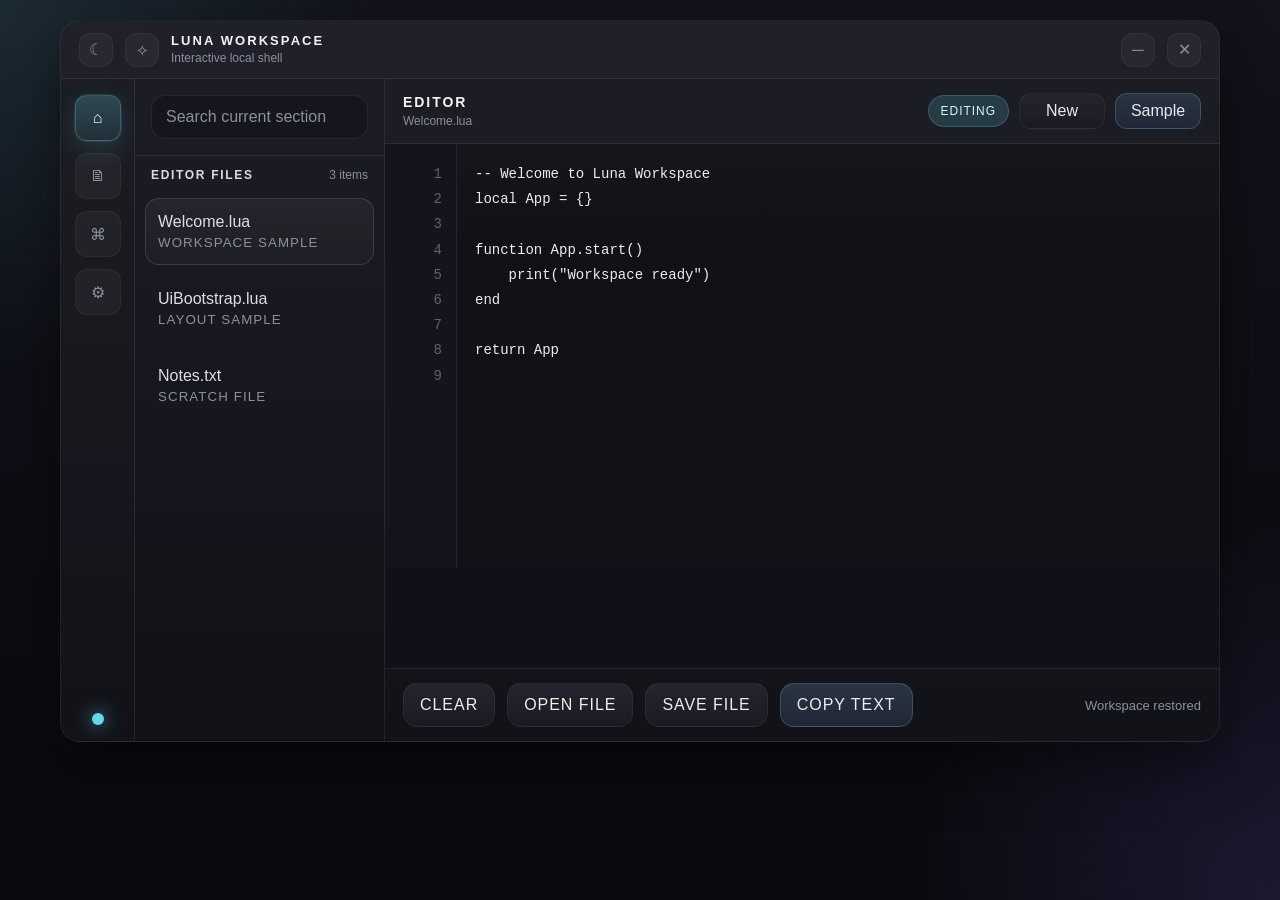
<file: docs/ui_mockup.html>
<!doctype html>
<html lang="ru">
<head>
  <meta charset="utf-8">
  <meta name="viewport" content="width=device-width, initial-scale=1">
  <title>Luna Workspace</title>
  <style>
    :root {
      --bg: #0c0d12;
      --panel: #15161d;
      --panel-soft: #1b1d25;
      --panel-strong: #21242e;
      --line: rgba(255, 255, 255, 0.08);
      --line-strong: rgba(255, 255, 255, 0.12);
      --text: #f2f3f7;
      --muted: #8a8fa1;
      --accent: #64d7ea;
      --accent-soft: rgba(100, 215, 234, 0.16);
      --success: #9ad08f;
      --warn: #f0c674;
      --code-purple: #9b6bff;
      --code-blue: #7ed6ff;
      --code-gold: #f0c674;
      --shadow: 0 24px 60px rgba(0, 0, 0, 0.45);
    }

    * {
      box-sizing: border-box;
    }

    html,
    body {
      margin: 0;
      min-height: 100%;
    }

    body {
      display: grid;
      place-items: center;
      padding: 20px;
      background:
        radial-gradient(circle at top left, rgba(100, 215, 234, 0.12), transparent 24%),
        radial-gradient(circle at bottom right, rgba(155, 107, 255, 0.14), transparent 24%),
        linear-gradient(180deg, #12131b 0%, #090a0f 100%);
      color: var(--text);
      font-family: "Segoe UI", Tahoma, sans-serif;
    }

    button,
    input,
    textarea {
      font: inherit;
    }

    .window {
      width: min(1160px, 100%);
      min-height: 720px;
      background: linear-gradient(180deg, rgba(25, 26, 34, 0.98), rgba(13, 14, 20, 0.98));
      border: 1px solid var(--line);
      border-radius: 20px;
      overflow: hidden;
      box-shadow: var(--shadow);
    }

    .titlebar {
      height: 58px;
      padding: 0 18px;
      display: flex;
      align-items: center;
      justify-content: space-between;
      background: rgba(255, 255, 255, 0.03);
      border-bottom: 1px solid var(--line);
    }

    .title-group,
    .title-actions {
      display: flex;
      align-items: center;
      gap: 12px;
    }

    .title-icon,
    .traffic,
    .side-btn,
    .mini-btn {
      display: grid;
      place-items: center;
      border-radius: 12px;
      border: 1px solid rgba(255, 255, 255, 0.05);
      background: rgba(255, 255, 255, 0.04);
      color: var(--muted);
    }

    .title-icon,
    .traffic {
      width: 34px;
      height: 34px;
    }

    .title-meta strong {
      display: block;
      font-size: 13px;
      letter-spacing: 0.16em;
      text-transform: uppercase;
    }

    .title-meta span {
      color: var(--muted);
      font-size: 12px;
    }

    .shell {
      display: grid;
      grid-template-columns: 74px 250px minmax(0, 1fr);
      min-height: 662px;
    }

    .sidebar {
      padding: 16px 12px;
      display: flex;
      flex-direction: column;
      justify-content: space-between;
      border-right: 1px solid var(--line);
      background: rgba(255, 255, 255, 0.02);
    }

    .side-stack {
      display: flex;
      flex-direction: column;
      gap: 12px;
      align-items: center;
    }

    .side-btn {
      width: 46px;
      height: 46px;
      cursor: pointer;
      transition: 0.18s ease;
    }

    .side-btn:hover,
    .mini-btn:hover,
    .toolbar-btn:hover,
    .list-item:hover {
      transform: translateY(-1px);
    }

    .side-btn.active {
      color: #fff;
      background: linear-gradient(180deg, rgba(100, 215, 234, 0.24), rgba(100, 215, 234, 0.1));
      border-color: rgba(100, 215, 234, 0.24);
      box-shadow: 0 0 0 1px rgba(100, 215, 234, 0.12), 0 8px 24px rgba(100, 215, 234, 0.15);
    }

    .status-dot {
      width: 12px;
      height: 12px;
      border-radius: 999px;
      background: var(--accent);
      box-shadow: 0 0 18px rgba(100, 215, 234, 0.8);
    }

    .library {
      display: flex;
      flex-direction: column;
      border-right: 1px solid var(--line);
      background: rgba(255, 255, 255, 0.015);
      min-width: 0;
    }

    .search-wrap {
      padding: 16px;
      border-bottom: 1px solid var(--line);
    }

    .search {
      width: 100%;
      padding: 12px 14px;
      border-radius: 14px;
      border: 1px solid var(--line);
      outline: none;
      background: var(--panel);
      color: var(--text);
    }

    .search::placeholder {
      color: var(--muted);
    }

    .panel-head {
      padding: 12px 16px 8px;
      display: flex;
      align-items: center;
      justify-content: space-between;
    }

    .panel-head strong {
      font-size: 12px;
      letter-spacing: 0.14em;
      text-transform: uppercase;
      color: #d8dbe5;
    }

    .panel-head span {
      color: var(--muted);
      font-size: 12px;
    }

    .list {
      padding: 8px 10px 14px;
      display: flex;
      flex-direction: column;
      gap: 10px;
      overflow: auto;
      min-height: 0;
    }

    .list-item {
      width: 100%;
      text-align: left;
      padding: 14px 12px;
      border-radius: 14px;
      border: 1px solid transparent;
      background: transparent;
      color: #dbddea;
      cursor: pointer;
      transition: 0.18s ease;
    }

    .list-item.active {
      background: linear-gradient(180deg, rgba(255, 255, 255, 0.05), rgba(255, 255, 255, 0.025));
      border-color: var(--line-strong);
    }

    .list-item small {
      display: block;
      margin-top: 4px;
      color: var(--muted);
      text-transform: uppercase;
      letter-spacing: 0.08em;
    }

    .main {
      display: flex;
      flex-direction: column;
      min-width: 0;
    }

    .main-head {
      padding: 14px 18px;
      border-bottom: 1px solid var(--line);
      display: flex;
      align-items: center;
      justify-content: space-between;
      gap: 12px;
      background: rgba(255, 255, 255, 0.02);
    }

    .main-head-left h1 {
      margin: 0;
      font-size: 14px;
      letter-spacing: 0.14em;
      text-transform: uppercase;
    }

    .main-head-left p {
      margin: 4px 0 0;
      color: var(--muted);
      font-size: 12px;
    }

    .head-actions {
      display: flex;
      gap: 10px;
      align-items: center;
    }

    .mini-btn {
      min-width: 86px;
      height: 36px;
      padding: 0 14px;
      cursor: pointer;
      color: #e8eaf2;
      background: linear-gradient(180deg, #23242d, #1a1b22);
    }

    .mini-btn.accent {
      background: linear-gradient(180deg, #2a3442, #202733);
      border-color: rgba(100, 215, 234, 0.24);
    }

    .chip {
      padding: 8px 12px;
      border-radius: 999px;
      border: 1px solid rgba(100, 215, 234, 0.22);
      background: var(--accent-soft);
      color: #cef7ff;
      font-size: 12px;
      letter-spacing: 0.08em;
      text-transform: uppercase;
      white-space: nowrap;
    }

    .workspace {
      flex: 1;
      min-height: 0;
      display: flex;
      flex-direction: column;
      background: #101118;
    }

    .editor-grid {
      flex: 1;
      min-height: 0;
      display: grid;
      grid-template-columns: 72px minmax(0, 1fr);
    }

    .gutter {
      padding: 18px 14px 18px 0;
      margin: 0;
      overflow: auto;
      border-right: 1px solid var(--line);
      text-align: right;
      color: #5c6170;
      background: rgba(255, 255, 255, 0.015);
      font: 14px/1.8 Consolas, "Courier New", monospace;
      user-select: none;
      white-space: pre;
    }

    .editor-wrap {
      position: relative;
      min-width: 0;
      min-height: 0;
    }

    #editor {
      width: 100%;
      height: 100%;
      min-height: 420px;
      padding: 18px;
      border: 0;
      outline: none;
      resize: none;
      color: #ececf2;
      background:
        linear-gradient(180deg, rgba(255, 255, 255, 0.02), transparent 24%),
        #111118;
      font: 14px/1.8 Consolas, "Courier New", monospace;
      tab-size: 4;
    }

    .view-panel {
      flex: 1;
      min-height: 0;
      overflow: auto;
      padding: 18px;
      display: none;
    }

    .view-panel.active {
      display: block;
    }

    .cards {
      display: grid;
      grid-template-columns: repeat(2, minmax(0, 1fr));
      gap: 14px;
    }

    .card {
      padding: 16px;
      border-radius: 16px;
      border: 1px solid var(--line);
      background: linear-gradient(180deg, rgba(255, 255, 255, 0.035), rgba(255, 255, 255, 0.015));
    }

    .card h3 {
      margin: 0 0 8px;
      font-size: 14px;
      letter-spacing: 0.08em;
      text-transform: uppercase;
    }

    .card p {
      margin: 0;
      color: var(--muted);
      line-height: 1.55;
      font-size: 14px;
    }

    .setting {
      display: flex;
      align-items: center;
      justify-content: space-between;
      gap: 14px;
      padding: 14px 0;
      border-bottom: 1px solid var(--line);
    }

    .setting:last-child {
      border-bottom: 0;
    }

    .setting label {
      display: block;
      font-weight: 600;
    }

    .setting small {
      display: block;
      margin-top: 4px;
      color: var(--muted);
      line-height: 1.45;
    }

    .toggle {
      appearance: none;
      width: 48px;
      height: 28px;
      border-radius: 999px;
      background: #2b2f3c;
      border: 1px solid var(--line);
      position: relative;
      cursor: pointer;
      transition: 0.18s ease;
    }

    .toggle::after {
      content: "";
      position: absolute;
      top: 3px;
      left: 3px;
      width: 20px;
      height: 20px;
      border-radius: 999px;
      background: #fff;
      transition: 0.18s ease;
    }

    .toggle:checked {
      background: rgba(100, 215, 234, 0.3);
      border-color: rgba(100, 215, 234, 0.3);
    }

    .toggle:checked::after {
      left: 23px;
      background: var(--accent);
    }

    .statusbar {
      padding: 14px 18px;
      display: flex;
      align-items: center;
      gap: 12px;
      flex-wrap: wrap;
      border-top: 1px solid var(--line);
      background: rgba(255, 255, 255, 0.02);
    }

    .toolbar-btn {
      border: 1px solid rgba(255, 255, 255, 0.06);
      background: linear-gradient(180deg, #23242d, #1a1b22);
      color: #ececf2;
      padding: 12px 16px;
      border-radius: 14px;
      text-transform: uppercase;
      letter-spacing: 0.06em;
      cursor: pointer;
      transition: 0.18s ease;
    }

    .toolbar-btn.primary {
      background: linear-gradient(180deg, #2a3442, #202733);
      border-color: rgba(100, 215, 234, 0.24);
    }

    .toolbar-spacer {
      flex: 1;
    }

    .status-text {
      color: var(--muted);
      font-size: 13px;
    }

    .hidden {
      display: none !important;
    }

    @media (max-width: 980px) {
      .shell {
        grid-template-columns: 74px 220px minmax(0, 1fr);
      }
    }

    @media (max-width: 860px) {
      .shell {
        grid-template-columns: 74px minmax(0, 1fr);
      }

      .library {
        display: none;
      }
    }

    @media (max-width: 640px) {
      body {
        padding: 0;
      }

      .window {
        width: 100%;
        min-height: 100vh;
        border-radius: 0;
      }

      .shell {
        grid-template-columns: 1fr;
      }

      .sidebar {
        display: none;
      }

      .editor-grid {
        grid-template-columns: 58px minmax(0, 1fr);
      }

      .cards {
        grid-template-columns: 1fr;
      }

      .main-head,
      .statusbar {
        align-items: flex-start;
      }
    }
  </style>
</head>
<body>
  <div class="window">
    <header class="titlebar">
      <div class="title-group">
        <div class="traffic">☾</div>
        <div class="title-icon">⟡</div>
        <div class="title-meta">
          <strong>Luna Workspace</strong>
          <span id="windowSubtitle">Interactive local shell</span>
        </div>
      </div>
      <div class="title-actions">
        <div class="traffic">─</div>
        <div class="traffic">✕</div>
      </div>
    </header>

    <div class="shell">
      <aside class="sidebar">
        <div class="side-stack">
          <button class="side-btn active" data-tab="editor" title="Editor">⌂</button>
          <button class="side-btn" data-tab="files" title="Files">🗎</button>
          <button class="side-btn" data-tab="snippets" title="Snippets">⌘</button>
          <button class="side-btn" data-tab="settings" title="Settings">⚙</button>
        </div>
        <div class="side-stack">
          <div class="status-dot" title="Ready"></div>
        </div>
      </aside>

      <aside class="library">
        <div class="search-wrap">
          <input id="searchInput" class="search" type="search" placeholder="Search current section">
        </div>
        <div class="panel-head">
          <strong id="libraryTitle">Editor Files</strong>
          <span id="libraryCount">0 items</span>
        </div>
        <div id="libraryList" class="list"></div>
      </aside>

      <main class="main">
        <div class="main-head">
          <div class="main-head-left">
            <h1 id="sectionTitle">Editor</h1>
            <p id="sectionSubtitle">Editable local workspace</p>
          </div>
          <div class="head-actions">
            <div class="chip" id="modeChip">Editing</div>
            <button class="mini-btn" id="newDocBtn" type="button">New</button>
            <button class="mini-btn accent" id="loadSampleBtn" type="button">Sample</button>
          </div>
        </div>

        <section class="workspace">
          <div id="editorPanel" class="view-panel active" style="display:block; padding:0;">
            <div class="editor-grid">
              <pre id="lineNumbers" class="gutter">1</pre>
              <div class="editor-wrap">
                <textarea id="editor" spellcheck="false"></textarea>
              </div>
            </div>
          </div>

          <div id="filesPanel" class="view-panel">
            <div class="cards">
              <div class="card">
                <h3>Workspace Files</h3>
                <p>Открывай локальные `.lua`, `.txt`, `.json` или любые текстовые файлы в редактор через кнопку `Open File` или список слева.</p>
              </div>
              <div class="card">
                <h3>Save Flow</h3>
                <p>Содержимое редактора сохраняется как обычный локальный файл через download, чтобы интерфейс оставался самостоятельным и не зависел от внешней среды.</p>
              </div>
            </div>
          </div>

          <div id="snippetsPanel" class="view-panel">
            <div class="cards">
              <div class="card">
                <h3>Snippet Library</h3>
                <p>Локальная библиотека шаблонов для вставки в редактор. Можно быстро переключаться между сниппетами, искать их и подставлять в текущее содержимое.</p>
              </div>
              <div class="card">
                <h3>Reusable Notes</h3>
                <p>Эту панель можно дальше расширить под собственные категории, pinned items, recent items и пользовательские шаблоны из JSON-каталога.</p>
              </div>
            </div>
          </div>

          <div id="settingsPanel" class="view-panel">
            <div class="setting">
              <div>
                <label for="wrapToggle">Word Wrap</label>
                <small>Переносить длинные строки в редакторе вместо горизонтального скролла.</small>
              </div>
              <input id="wrapToggle" class="toggle" type="checkbox">
            </div>
            <div class="setting">
              <div>
                <label for="gutterToggle">Line Numbers</label>
                <small>Показывать или скрывать колонку с номерами строк.</small>
              </div>
              <input id="gutterToggle" class="toggle" type="checkbox" checked>
            </div>
            <div class="setting">
              <div>
                <label for="autosaveToggle">Draft Persistence</label>
                <small>Автоматически сохранять текущий черновик в `localStorage` браузера.</small>
              </div>
              <input id="autosaveToggle" class="toggle" type="checkbox" checked>
            </div>
          </div>
        </section>

        <footer class="statusbar">
          <button class="toolbar-btn" id="clearBtn" type="button">Clear</button>
          <button class="toolbar-btn" id="openBtn" type="button">Open File</button>
          <button class="toolbar-btn" id="saveBtn" type="button">Save File</button>
          <button class="toolbar-btn primary" id="copyBtn" type="button">Copy Text</button>
          <div class="toolbar-spacer"></div>
          <div class="status-text" id="statusText">Ready</div>
        </footer>
      </main>
    </div>
  </div>

  <input id="fileInput" class="hidden" type="file" accept=".lua,.txt,.json,.md,.log,.ini,.cfg,.csv,text/plain,application/json">

  <script>
    const editor = document.getElementById("editor");
    const lineNumbers = document.getElementById("lineNumbers");
    const searchInput = document.getElementById("searchInput");
    const libraryList = document.getElementById("libraryList");
    const libraryTitle = document.getElementById("libraryTitle");
    const libraryCount = document.getElementById("libraryCount");
    const sectionTitle = document.getElementById("sectionTitle");
    const sectionSubtitle = document.getElementById("sectionSubtitle");
    const modeChip = document.getElementById("modeChip");
    const statusText = document.getElementById("statusText");
    const windowSubtitle = document.getElementById("windowSubtitle");
    const fileInput = document.getElementById("fileInput");
    const wrapToggle = document.getElementById("wrapToggle");
    const gutterToggle = document.getElementById("gutterToggle");
    const autosaveToggle = document.getElementById("autosaveToggle");

    const STORAGE_KEY = "luna-workspace-draft";
    const SETTINGS_KEY = "luna-workspace-settings";

    const samples = [
      {
        id: "welcome",
        title: "Welcome.lua",
        subtitle: "workspace sample",
        body:
`-- Welcome to Luna Workspace
local App = {}

function App.start()
    print("Workspace ready")
end

return App
`
      },
      {
        id: "ui",
        title: "UiBootstrap.lua",
        subtitle: "layout sample",
        body:
`local Theme = {
    accent = Color3.fromRGB(100, 215, 234),
    text = Color3.fromRGB(242, 243, 247),
}

local function createPanel(name)
    return {
        Name = name,
        Visible = true,
        Theme = Theme,
    }
end

return createPanel("Main")
`
      },
      {
        id: "notes",
        title: "Notes.txt",
        subtitle: "scratch file",
        body:
`Project notes:
- polish toolbar spacing
- add recent files history
- persist selected tab
`
      }
    ];

    const snippets = [
      {
        id: "notify",
        title: "Notify",
        subtitle: "basic helper",
        body:
`local function notify(title, text)
    print(string.format("[%s] %s", title, text))
end
`
      },
      {
        id: "service",
        title: "GetService",
        subtitle: "utility template",
        body:
`local Players = game:GetService("Players")
local RunService = game:GetService("RunService")
local TweenService = game:GetService("TweenService")
`
      },
      {
        id: "loop",
        title: "Heartbeat Loop",
        subtitle: "runtime template",
        body:
`local connection
connection = game:GetService("RunService").Heartbeat:Connect(function(dt)
    if dt <= 0 then
        return
    end
end)
`
      },
      {
        id: "module",
        title: "Module Skeleton",
        subtitle: "reusable module",
        body:
`local Module = {}

function Module.new()
    return setmetatable({}, { __index = Module })
end

return Module
`
      }
    ];

    let currentTab = "editor";
    let currentFileName = "untitled.lua";
    let activeListId = "welcome";

    function setStatus(message) {
      statusText.textContent = message;
    }

    function getSettings() {
      try {
        return JSON.parse(localStorage.getItem(SETTINGS_KEY)) || {};
      } catch {
        return {};
      }
    }

    function saveSettings() {
      const settings = {
        wrap: wrapToggle.checked,
        gutter: gutterToggle.checked,
        autosave: autosaveToggle.checked
      };
      localStorage.setItem(SETTINGS_KEY, JSON.stringify(settings));
    }

    function applySettings() {
      editor.style.whiteSpace = wrapToggle.checked ? "pre-wrap" : "pre";
      lineNumbers.style.display = gutterToggle.checked ? "block" : "none";
      saveSettings();
      updateLineNumbers();
    }

    function persistDraft() {
      if (!autosaveToggle.checked) {
        return;
      }
      localStorage.setItem(STORAGE_KEY, JSON.stringify({
        name: currentFileName,
        body: editor.value
      }));
    }

    function loadDraft() {
      try {
        return JSON.parse(localStorage.getItem(STORAGE_KEY));
      } catch {
        return null;
      }
    }

    function updateLineNumbers() {
      const lineCount = Math.max(1, editor.value.split("\n").length);
      lineNumbers.textContent = Array.from({ length: lineCount }, (_, index) => String(index + 1)).join("\n");
    }

    function updateHeader() {
      const tabConfig = {
        editor: {
          title: "Editor",
          subtitle: currentFileName,
          chip: "Editing",
          window: "Interactive local shell"
        },
        files: {
          title: "Files",
          subtitle: "Local file workspace",
          chip: "Library",
          window: "File browser mode"
        },
        snippets: {
          title: "Snippets",
          subtitle: "Reusable local templates",
          chip: "Snippets",
          window: "Snippet library mode"
        },
        settings: {
          title: "Settings",
          subtitle: "Local editor preferences",
          chip: "Config",
          window: "Settings mode"
        }
      };
      const cfg = tabConfig[currentTab];
      sectionTitle.textContent = cfg.title;
      sectionSubtitle.textContent = cfg.subtitle;
      modeChip.textContent = cfg.chip;
      windowSubtitle.textContent = cfg.window;
    }

    function getCurrentItems() {
      if (currentTab === "snippets") {
        return snippets;
      }
      return samples;
    }

    function renderLibrary() {
      const titles = {
        editor: "Editor Files",
        files: "Workspace Files",
        snippets: "Local Snippets",
        settings: "Preferences"
      };

      const query = searchInput.value.trim().toLowerCase();
      const items = getCurrentItems().filter((item) => {
        if (currentTab === "settings") {
          return false;
        }
        return !query ||
          item.title.toLowerCase().includes(query) ||
          item.subtitle.toLowerCase().includes(query) ||
          item.body.toLowerCase().includes(query);
      });

      libraryTitle.textContent = titles[currentTab];
      libraryCount.textContent = currentTab === "settings"
        ? "editor options"
        : `${items.length} item${items.length === 1 ? "" : "s"}`;

      libraryList.innerHTML = "";

      if (currentTab === "settings") {
        const note = document.createElement("div");
        note.className = "list-item active";
        note.innerHTML = "Editor Preferences<small>stored locally in browser</small>";
        libraryList.appendChild(note);
        return;
      }

      if (items.length === 0) {
        const empty = document.createElement("div");
        empty.className = "list-item active";
        empty.innerHTML = "Nothing found<small>try another query</small>";
        libraryList.appendChild(empty);
        return;
      }

      for (const item of items) {
        const button = document.createElement("button");
        button.type = "button";
        button.className = "list-item" + (item.id === activeListId ? " active" : "");
        button.innerHTML = `${item.title}<small>${item.subtitle}</small>`;
        button.addEventListener("click", () => {
          activeListId = item.id;
          if (currentTab === "snippets") {
            editor.value = item.body;
            currentFileName = item.title.replace(/\s+/g, "_") + ".lua";
            currentTab = "editor";
            syncTabState();
            setStatus(`Loaded snippet: ${item.title}`);
          } else {
            editor.value = item.body;
            currentFileName = item.title;
            updateLineNumbers();
            persistDraft();
            updateHeader();
            renderLibrary();
            setStatus(`Opened sample: ${item.title}`);
          }
        });
        libraryList.appendChild(button);
      }
    }

    function syncTabState() {
      document.querySelectorAll(".side-btn").forEach((button) => {
        button.classList.toggle("active", button.dataset.tab === currentTab);
      });

      document.querySelectorAll(".view-panel").forEach((panel) => {
        panel.classList.remove("active");
        panel.style.display = "none";
      });

      const panelByTab = {
        editor: document.getElementById("editorPanel"),
        files: document.getElementById("filesPanel"),
        snippets: document.getElementById("snippetsPanel"),
        settings: document.getElementById("settingsPanel")
      };

      const panel = panelByTab[currentTab];
      panel.classList.add("active");
      panel.style.display = currentTab === "editor" ? "block" : "block";

      updateHeader();
      renderLibrary();
    }

    function clearEditor() {
      editor.value = "";
      currentFileName = "untitled.lua";
      updateLineNumbers();
      persistDraft();
      updateHeader();
      setStatus("Editor cleared");
    }

    function saveToFile() {
      const blob = new Blob([editor.value], { type: "text/plain;charset=utf-8" });
      const url = URL.createObjectURL(blob);
      const a = document.createElement("a");
      a.href = url;
      a.download = currentFileName || "untitled.txt";
      document.body.appendChild(a);
      a.click();
      a.remove();
      URL.revokeObjectURL(url);
      setStatus(`Saved file: ${a.download}`);
    }

    function openFile(file) {
      if (!file) {
        return;
      }
      const reader = new FileReader();
      reader.onload = () => {
        editor.value = String(reader.result || "");
        currentFileName = file.name;
        currentTab = "editor";
        updateLineNumbers();
        persistDraft();
        syncTabState();
        setStatus(`Loaded file: ${file.name}`);
      };
      reader.readAsText(file);
    }

    async function copyText() {
      try {
        await navigator.clipboard.writeText(editor.value);
        setStatus("Editor text copied to clipboard");
      } catch {
        setStatus("Clipboard unavailable in this browser context");
      }
    }

    function restoreState() {
      const settings = getSettings();
      wrapToggle.checked = Boolean(settings.wrap);
      gutterToggle.checked = settings.gutter !== false;
      autosaveToggle.checked = settings.autosave !== false;
      applySettings();

      const draft = loadDraft();
      if (draft && typeof draft.body === "string") {
        currentFileName = draft.name || currentFileName;
        editor.value = draft.body;
      } else {
        editor.value = samples[0].body;
        currentFileName = samples[0].title;
      }

      updateLineNumbers();
      syncTabState();
      setStatus("Workspace restored");
    }

    document.querySelectorAll(".side-btn").forEach((button) => {
      button.addEventListener("click", () => {
        currentTab = button.dataset.tab;
        syncTabState();
        setStatus(`Switched to ${currentTab}`);
      });
    });

    document.getElementById("clearBtn").addEventListener("click", clearEditor);
    document.getElementById("openBtn").addEventListener("click", () => fileInput.click());
    document.getElementById("saveBtn").addEventListener("click", saveToFile);
    document.getElementById("copyBtn").addEventListener("click", copyText);
    document.getElementById("newDocBtn").addEventListener("click", clearEditor);
    document.getElementById("loadSampleBtn").addEventListener("click", () => {
      activeListId = samples[0].id;
      editor.value = samples[0].body;
      currentFileName = samples[0].title;
      currentTab = "editor";
      updateLineNumbers();
      persistDraft();
      syncTabState();
      setStatus("Loaded sample document");
    });

    fileInput.addEventListener("change", (event) => {
      openFile(event.target.files[0]);
      fileInput.value = "";
    });

    searchInput.addEventListener("input", renderLibrary);

    editor.addEventListener("input", () => {
      updateLineNumbers();
      persistDraft();
      setStatus(`Editing ${currentFileName}`);
    });

    editor.addEventListener("scroll", () => {
      lineNumbers.scrollTop = editor.scrollTop;
    });

    wrapToggle.addEventListener("change", applySettings);
    gutterToggle.addEventListener("change", applySettings);
    autosaveToggle.addEventListener("change", saveSettings);

    restoreState();
  </script>
</body>
</html>
</file>
